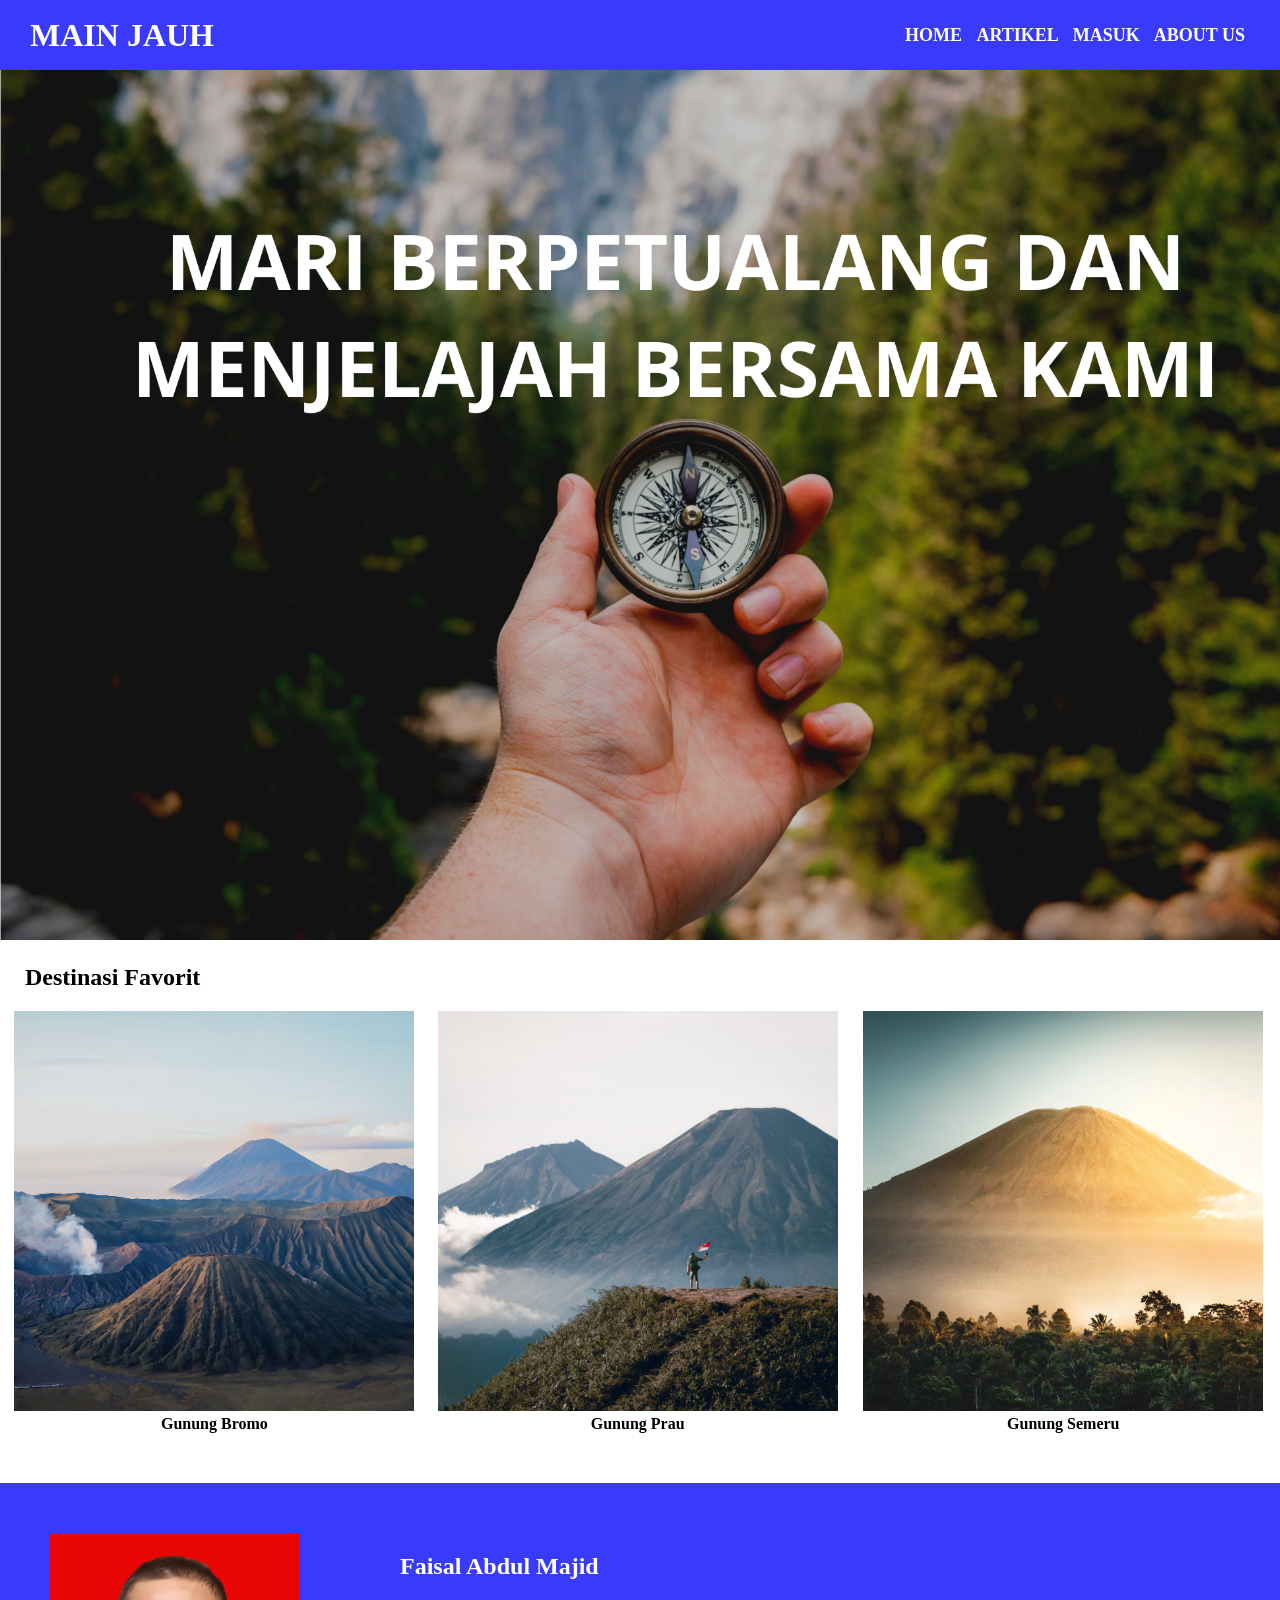
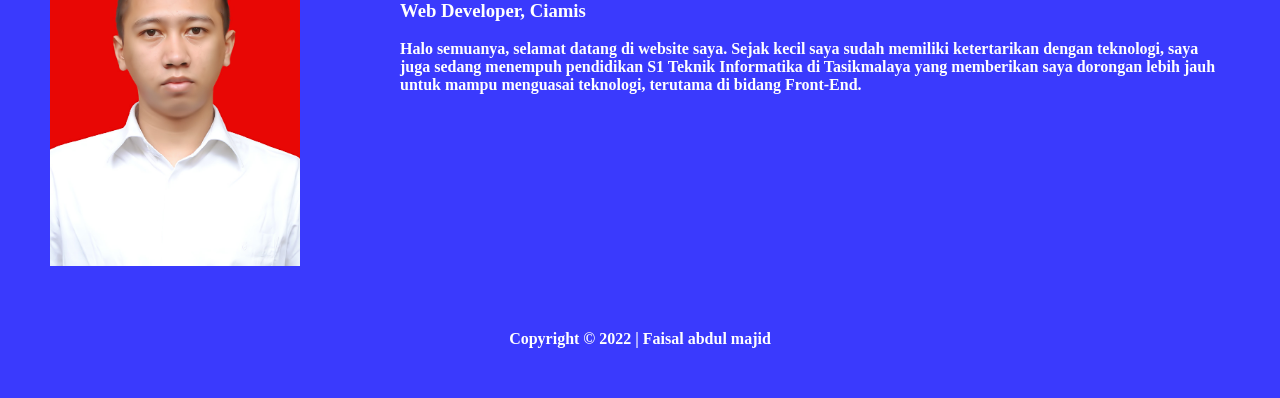
<file: web/mainjauh/index.html>
<!DOCTYPE html>
<html lang="en">
<head>
    <meta charset="UTF-8">
    <meta http-equiv="X-UA-Compatible" content="IE=edge">
    <meta name="viewport" content="width=device-width, initial-scale=1, maximum-scale=1, user-scalable=no">
    <title>Main Jauh</title>
    <link rel="stylesheet" href="assets/styles/style.css">
</head>
<body>
    <header>
        <div class="logo"><h1>MAIN JAUH</h1></div>
        <nav>
           <ul>
            <li><a href="coming soon.html">HOME </a></li>
            <li><a href="coming soon.html">ARTIKEL</a></li>
            <li><a href="coming soon.html">MASUK</a></li>
            <li><a href="coming soon.html"><span>ABOUT US</span></a></li>
           </ul>
        </nav>
    </header>

    <main>
        <div class="banner">
            <img src="assets/images/head2.png" alt="mainjauh" height="910px" weight="">
        </div>
    <div class="favorite">
        <h2>Destinasi Favorit</h2>
    </div>
        <article>
            <section>
                <img src="assets/images/Bromo2.png" alt="bromo" width="400px" height="400px">
                <strong>Gunung Bromo</strong>
            </section>
        <article>
            <section>
                <img src="assets/images/prau2.png" alt="prau" width="400px" height="400px">
                <strong>Gunung Prau</strong>
            </section>
        </article>
        <article>
            <section>
                <img src="assets/images/semeru2.png" alt="semeru" width="400px" height="400px">
                <strong>Gunung Semeru</strong>
            </section>
        </article>
    </main>

    <aside>
        <div class="profile">
            <img src="assets/images/profile.jpg" alt="profile" width="250px">
        </div>
        <div class="biodata">
            <h2>Faisal Abdul Majid</h2>
                <h3>Web Developer, Ciamis</h3>
                <p>Halo semuanya, selamat datang di website saya. Sejak kecil
                    saya sudah memiliki ketertarikan dengan teknologi, saya juga sedang menempuh
                    pendidikan S1 Teknik Informatika di Tasikmalaya yang memberikan saya dorongan lebih
                    jauh untuk mampu menguasai teknologi, terutama di bidang Front-End.
                </p>
            </div>
    </aside>

    <footer>
       <strong>Copyright &#169; 2022 | Faisal abdul majid</strong>
    </footer>
</body>
</html>
</file>
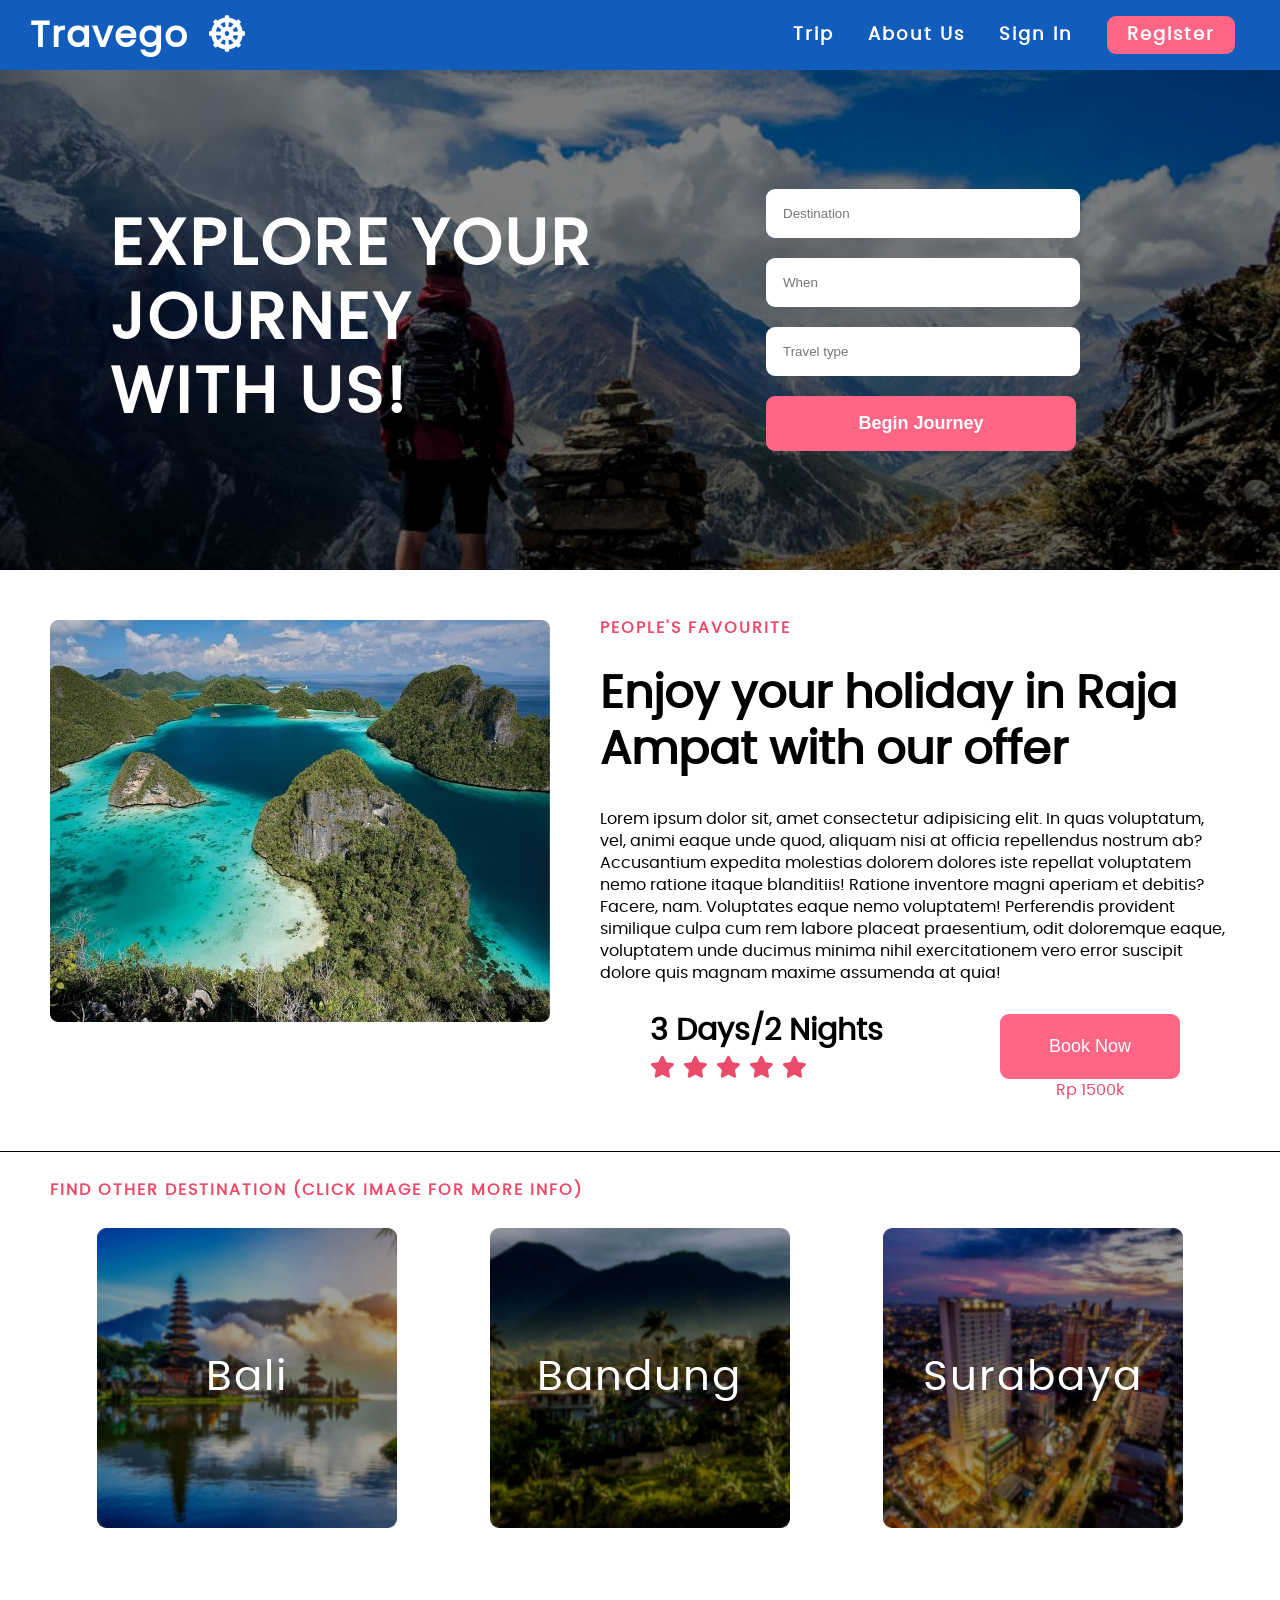
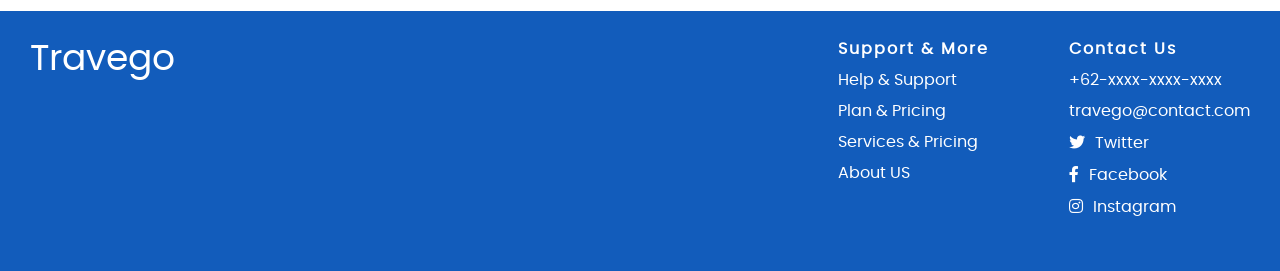
<file: web/travego/Index.html>
<!DOCTYPE html>
<html lang="en">
  <head>
    <meta charset="UTF-8" />
    <meta http-equiv="X-UA-Compatible" content="IE=edge" />
    <meta name="viewport" content="width=device-width, initial-scale=1.0" />
    <link rel="stylesheet" href="css/reset.css" />
    <link rel="stylesheet" href="css/stylesheet.css" />
    <link rel="stylesheet" href="css/responsive.css" />
    <link rel="stylesheet" href="icon/css/all.css" />
    <link rel="stylesheet" href="icon/css/all.min.css" />
    <link rel="stylesheet" href="icon/css/fontawesome.css" />
    <link rel="stylesheet" href="icon/css/fontawesome.min.css" />
    <title>Travego</title>
  </head>
  <body>
    <header>
      <div class="logo">
        <h1>Travego<i class="fas fa-dharmachakra"></i></h1>
      </div>
      <div class="nav">
        <a href="#navslide"><span class="fas fa-bars"></span></a>
        <ul>
          <li><a href="coming soon.html">Trip</a></li>
          <li><a href="coming soon.html">About Us</a></li>
          <li><a href="coming soon.html">Sign In</a></li>
          <li>
            <a href="coming soon.html"><span>Register</span></a>
          </li>
        </ul>
      </div>
    </header>

    <div id="navslide" class="navslide">
      <p>
        <a href="#"><i class="fas fa-times"></i></a>
      </p>
      <ul>
        <li><a href="coming soon.html">Trip</a></li>
        <li><a href="coming soon.html">About Us</a></li>
        <li><a href="coming soon.html">Sign In</a></li>
        <li>
          <a href="coming soon.html"><span>Register</span></a>
        </li>
      </ul>
    </div>

    <div class="top-wrapper">
      <div class="leftside">
        <h1>explore your journey with us!</h1>
      </div>
      <div class="rightside">
        <div class="form">
          <input type="text" placeholder="Destination" />
          <input type="text" placeholder="When" />
          <input type="text" placeholder="Travel type" />
          <button type="submit">Begin Journey</button>
        </div>
      </div>
      <!-- <span class="fas fa-plane"></span> -->
    </div>

    <main>
      <div class="banner">
        <img src="img/favorite-wrapper.jpg" alt="Raja Ampat" />
      </div>
      <div class="deskripsi">
        <h3>people's favourite</h3>
        <h1>Enjoy your holiday in Raja Ampat with our offer</h1>
        <p>
          Lorem ipsum dolor sit, amet consectetur adipisicing elit. In quas voluptatum, vel, animi eaque unde quod, aliquam nisi at officia repellendus nostrum ab? Accusantium expedita molestias dolorem dolores iste repellat voluptatem nemo
          ratione itaque blanditiis! Ratione inventore magni aperiam et debitis? Facere, nam. Voluptates eaque nemo voluptatem! Perferendis provident similique culpa cum rem labore placeat praesentium, odit doloremque eaque, voluptatem unde
          ducimus minima nihil exercitationem vero error suscipit dolore quis magnam maxime assumenda at quia!
        </p>

        <div class="offer">
          <div class="rate">
            <h1>
              3 Days/2 Nights
              <span class="fas fa-star"></span>
              <span class="fas fa-star"></span>
              <span class="fas fa-star"></span>
              <span class="fas fa-star"></span>
              <span class="fas fa-star"></span>
            </h1>
          </div>

          <div class="price">
            <button type="submit">Book Now</button>
            <p>Rp 1500k</p>
          </div>
        </div>
      </div>
    </main>

    <div class="destination-wrapper">
      <h3>find other destination (click image for more info)</h3>
      <div class="destination">
        <div class="thumb">
          <a href="#bali">
            <img src="img/other_destination_bali_blur.jpg" alt="Bali" />
            <img src="img/other_destination_bali.jpg" alt="" class="responsive" />
            <p>Bali</p>
          </a>

          <div class="overlay" id="bali">
            <div class="overlay-container">
              <img src="img/other_destination_bali.jpg" alt="Bali" />
              <div class="paragraph">
                <h1>Bali</h1>
                <p>
                  Lorem ipsum dolor sit amet, consectetur adipisicing elit. Amet necessitatibus, officia nostrum tempora similique quisquam, tempore voluptates accusamus maiores, ipsam ex unde saepe aperiam. Excepturi, repellat quod maxime
                  laborum enim ipsa explicabo reprehenderit, quis dicta, accusantium commodi ab incidunt minus.
                </p>
              </div>
              <a href="#"><i class="fas fa-times-circle"></i></a>
            </div>
          </div>
        </div>

        <div class="thumb">
          <a href="#bandung">
            <img src="img/other_destination_bandung_blur.jpg" alt="Bandung" />
            <img src="img/other_destination_bandung.jpg" alt="" class="responsive" />
            <p>Bandung</p>
          </a>

          <div class="overlay" id="bandung">
            <div class="overlay-container">
              <img src="img/other_destination_bandung.jpg" alt="Bandung" />
              <div class="paragraph">
                <h1>Bandung</h1>
                <p>
                  Lorem ipsum dolor sit amet, consectetur adipisicing elit. Amet necessitatibus, officia nostrum tempora similique quisquam, tempore voluptates accusamus maiores, ipsam ex unde saepe aperiam. Excepturi, repellat quod maxime
                  laborum enim ipsa explicabo reprehenderit, quis dicta, accusantium commodi ab incidunt minus.
                </p>
              </div>
              <a href="#"><i class="fas fa-times-circle"></i></a>
            </div>
          </div>
        </div>

        <div class="thumb">
          <a href="#surabaya">
            <img src="img/other_destination_surabaya_blur.jpg" alt="Surabaya" />
            <img src="img/other_destination_surabaya.jpg" alt="" class="responsive" />
            <p>Surabaya</p>
          </a>

          <div class="overlay" id="surabaya">
            <div class="overlay-container">
              <img src="img/other_destination_surabaya.jpg" alt="Surabaya" />
              <div class="paragraph">
                <h1>Surabaya</h1>
                <p>
                  Lorem ipsum dolor sit amet, consectetur adipisicing elit. Amet necessitatibus, officia nostrum tempora similique quisquam, tempore voluptates accusamus maiores, ipsam ex unde saepe aperiam. Excepturi, repellat quod maxime
                  laborum enim ipsa explicabo reprehenderit, quis dicta, accusantium commodi ab incidunt minus.
                </p>
              </div>
              <a href="#"><i class="fas fa-times-circle"></i></a>
            </div>
          </div>
        </div>
      </div>
    </div>

    <footer>
      <div class="container">
        <div class="footer-logo">Travego</div>
        <div class="footer-list">
          <ul id="more">
            <p>Support & More</p>
            <li><a href="#">Help & Support</a></li>
            <li><a href="#">Plan & Pricing</a></li>
            <li><a href="#">Services & Pricing</a></li>
            <li><a href="#">About US</a></li>
          </ul>
          <ul>
            <p>Contact Us</p>
            <li><a href="#">+62-xxxx-xxxx-xxxx</a></li>
            <li><a href="#">travego@contact.com</a></li>
            <li>
              <a href="#"><i class="fab fa-twitter"></i>Twitter</a>
            </li>
            <li>
              <a href="#"><i class="fab fa-facebook-f"></i>Facebook</a>
            </li>
            <li>
              <a href="#"><i class="fab fa-instagram"></i>Instagram</a>
            </li>
          </ul>
        </div>
      </div>
    </footer>
  </body>
</html>
</file>
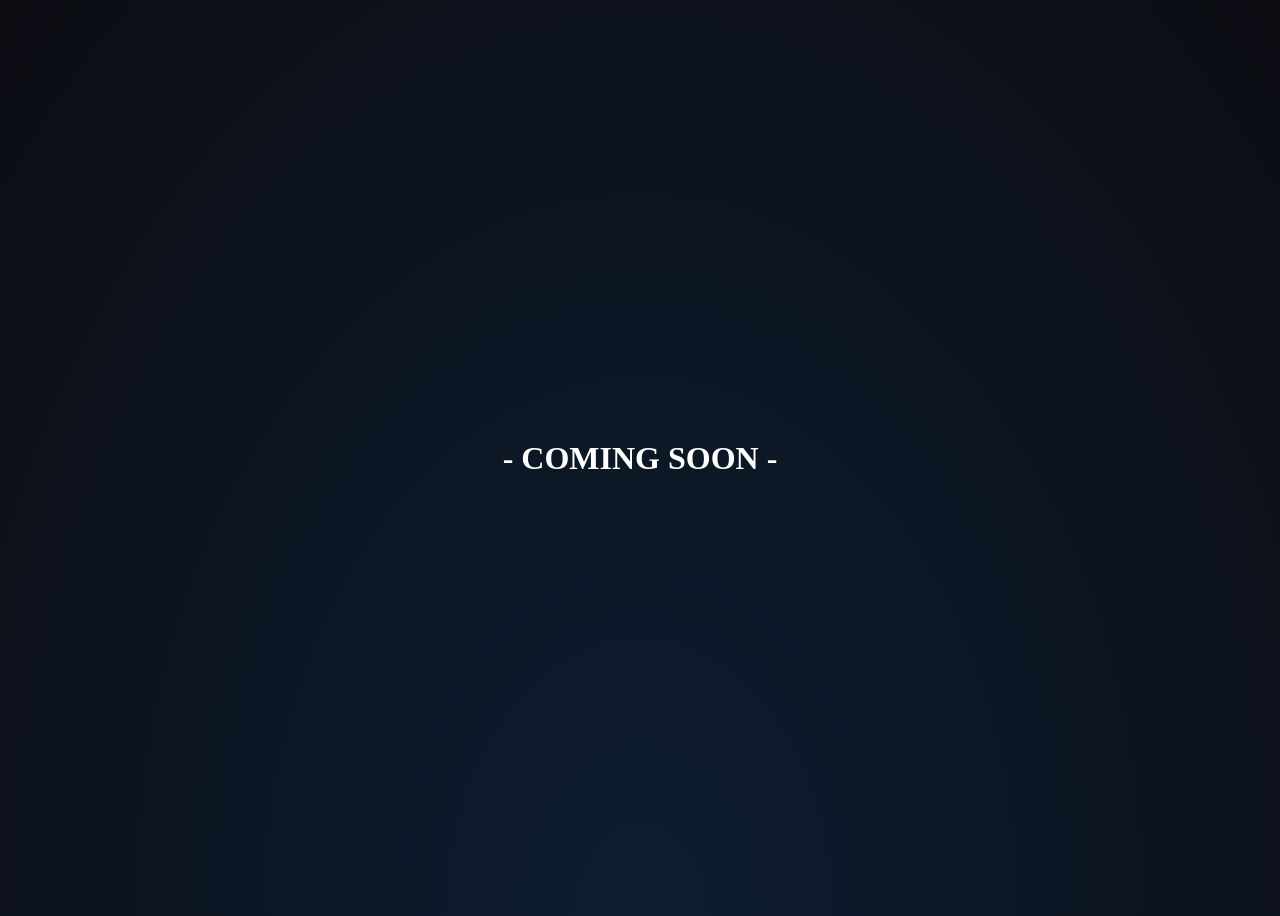
<file: web/mainjauh/coming soon.html>
<!DOCTYPE html>
<html lang="en">
  <head>
    <meta charset="UTF-8" />
    <meta name="viewport" content="width=device-width, initial-scale=1.0" />
    <title>Coming Soon</title>
    <link rel="stylesheet" href="assets/styles/comingsoon.css" />
  </head>
  <body>
    <div class="comingsoon">
      <h1><strong>- COMING SOON -</strong></h1>
    </div>
    <div class="stars">
      <div class="star"></div>
      <div class="star"></div>
      <div class="star"></div>
      <div class="star"></div>
      <div class="star"></div>
      <div class="star"></div>
      <div class="star"></div>
      <div class="star"></div>
      <div class="star"></div>
      <div class="star"></div>
      <div class="star"></div>
      <div class="star"></div>
      <div class="star"></div>
      <div class="star"></div>
      <div class="star"></div>
      <div class="star"></div>
      <div class="star"></div>
      <div class="star"></div>
      <div class="star"></div>
      <div class="star"></div>
      <div class="star"></div>
      <div class="star"></div>
      <div class="star"></div>
      <div class="star"></div>
      <div class="star"></div>
      <div class="star"></div>
      <div class="star"></div>
      <div class="star"></div>
      <div class="star"></div>
      <div class="star"></div>
      <div class="star"></div>
      <div class="star"></div>
      <div class="star"></div>
      <div class="star"></div>
      <div class="star"></div>
      <div class="star"></div>
      <div class="star"></div>
      <div class="star"></div>
      <div class="star"></div>
      <div class="star"></div>
      <div class="star"></div>
      <div class="star"></div>
      <div class="star"></div>
      <div class="star"></div>
      <div class="star"></div>
      <div class="star"></div>
      <div class="star"></div>
      <div class="star"></div>
      <div class="star"></div>
      <div class="star"></div>
    </div>
  </body>
</html>
</file>
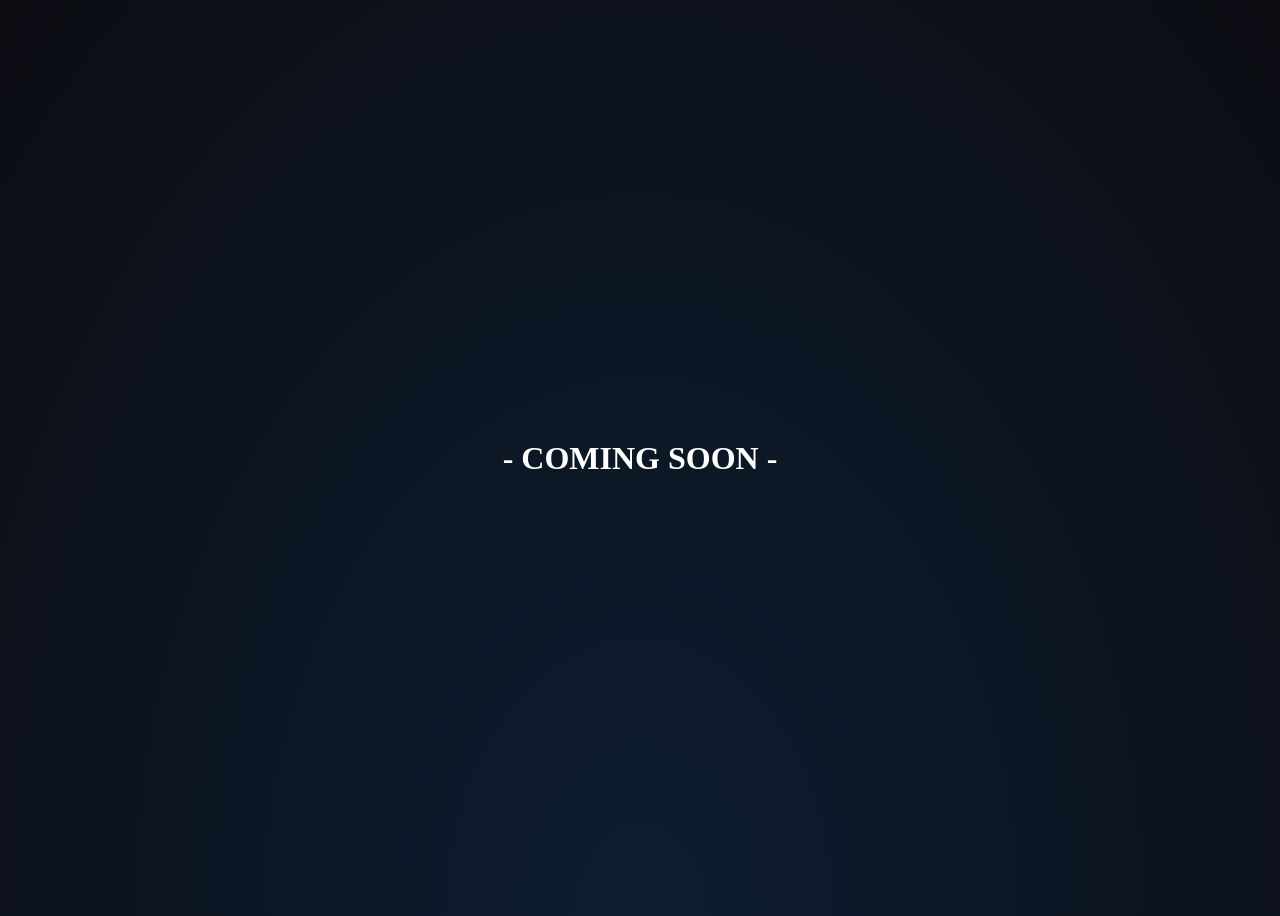
<file: web/travego/coming soon.html>
<!DOCTYPE html>
<html lang="en">
  <head>
    <meta charset="UTF-8" />
    <meta name="viewport" content="width=device-width, initial-scale=1.0" />
    <title>Coming Soon</title>
    <link rel="stylesheet" href="css/comingsoon.css" />
  </head>
  <body>
    <div class="comingsoon">
      <h1><strong>- COMING SOON -</strong></h1>
    </div>
    <div class="stars">
      <div class="star"></div>
      <div class="star"></div>
      <div class="star"></div>
      <div class="star"></div>
      <div class="star"></div>
      <div class="star"></div>
      <div class="star"></div>
      <div class="star"></div>
      <div class="star"></div>
      <div class="star"></div>
      <div class="star"></div>
      <div class="star"></div>
      <div class="star"></div>
      <div class="star"></div>
      <div class="star"></div>
      <div class="star"></div>
      <div class="star"></div>
      <div class="star"></div>
      <div class="star"></div>
      <div class="star"></div>
      <div class="star"></div>
      <div class="star"></div>
      <div class="star"></div>
      <div class="star"></div>
      <div class="star"></div>
      <div class="star"></div>
      <div class="star"></div>
      <div class="star"></div>
      <div class="star"></div>
      <div class="star"></div>
      <div class="star"></div>
      <div class="star"></div>
      <div class="star"></div>
      <div class="star"></div>
      <div class="star"></div>
      <div class="star"></div>
      <div class="star"></div>
      <div class="star"></div>
      <div class="star"></div>
      <div class="star"></div>
      <div class="star"></div>
      <div class="star"></div>
      <div class="star"></div>
      <div class="star"></div>
      <div class="star"></div>
      <div class="star"></div>
      <div class="star"></div>
      <div class="star"></div>
      <div class="star"></div>
      <div class="star"></div>
    </div>
  </body>
</html>
</file>
<file: web/mainjauh/assets/styles/style.css>
body{
    box-sizing: border-box;
    margin: 0%;
    padding: 0%;
    background-color: #3A3AFD;
}

header{
    box-sizing: border-box;
    width: 100%;
    height: 70px;
    padding: 20px 30px;
    display: flex;
    justify-content: space-between;
    align-items: center;
    background-color: #3A3AFD;
    position: fixed;
}

.logo {
color: white;
font-weight: bold;
}

nav {
    padding: 5px;
    font-weight: bold;
    word-spacing: 10px;
}

nav a{
    font-size: 18px;
    font-weight: 400px;
    color: white;
    text-decoration: none;
}

nav li{
    display: inline;
    list-style-type: none;
}

nav li span{
    word-spacing: 0px;
}

main{
    box-sizing: border-box;
    padding-top: 30px;
    justify-content: space-between;
    background-color: white;
}

article{
    display: flex;
    box-sizing: border-box;
    justify-content: space-between;
    text-align: center;
}

.favorite{
    padding-left: 25px;
}
section{
    padding-bottom: 50px;
}

aside{
    padding: 50px;
    display: flex;
    box-sizing: border-box;
    justify-content: space-between;
}

.biodata{
    color: white;
    padding-left: 100px;
    font-weight: bold;
}

footer{
    background-color: #3A3AFD;
    text-align:center;
    color: white;
    padding-top: 10px;
    padding-bottom: 50px;
    font-weight: bold;
}
</file>
<file: web/travego/css/stylesheet.css>
@font-face {
    font-family: 'poppinsregular';
    src: url('../font/poppins-regular-webfont.woff2') format('woff2'),
        url('../font/poppins-regular-webfont.woff') format('woff');
    font-weight: normal;
    font-style: normal;
}

body {
    font-family: 'poppinsregular';
    box-sizing: border-box;
}

header {
    position: fixed;
    z-index: 9999;
    top: 0;
    box-sizing: border-box;
    width: 100%;
    height: 70px;
    background-color: #125CBB;
    padding: 20px 30px;
    display: flex;
    justify-content: space-between;
    align-items: center;
}

.logo {
    font-weight: bold;
    color: #fff;
    font-size: 36px;
    letter-spacing: 2px;
}

.logo i {
    margin-left: 20px;
    animation: spin 2s infinite forwards;
}

/*  */
.nav a .fas {
    display: none;
}

.navslide {
    display: none;
}

/*  */

.nav li {
    display: inline;
    margin: 0 15px;
    font-weight: bold;
}

.nav li a {
    text-decoration: none;
    color: #fff;
    font-size: 18px;
    letter-spacing: 2px;
}

.nav li span {
    background-color: #ff6584;
    padding: 10px 20px;
    border-radius: 9px;
    font-weight: bold;
}

.nav li span:hover {
    background-color: #EA4B6B;
    text-decoration: none;
}

.top-wrapper {
    margin-top: 70px;
    box-sizing: border-box;
    background-image: url(../img/bg_top-wrapper.jpg);
    background-size: cover;
    height: 500px;
    padding: 30px;
    display: flex;
    justify-content: space-between;
    align-items: center;
}

.leftside {
    width: 40%;
    color: #fff;
    font-weight: bold;
    text-transform: uppercase;
    letter-spacing: 3px;
    font-size: 64px;
    line-height: 74px;
    text-align: left;
    margin-left: 80px;
}

.rightside input {
    padding: 15px;
    width: 280px;
    outline: none;
    display: block;
    margin: 0 170px 20px 0;
    border: 2px solid #fff;
    border-radius: 9px;
}

.rightside button {
    color: #fff;
    font-size: 18px;
    font-weight: bold;
    border: 2px solid #ff6584;
    border-radius: 9px;
    background-color: #ff6584;
    padding: 15px;
    width: 310px;
    cursor: pointer;
}

.rightside button:hover {
    border: 2px solid #EA4B6B;
    background-color: #EA4B6B;
}

main {
    box-sizing: border-box;
    padding: 50px;
    display: flex;
    justify-content: space-between;
}

.deskripsi {
    margin-left: 50px;
    display: flex;
    flex-direction: column;
    gap: 30px;
}

.deskripsi h3 {
    text-transform: uppercase;
    letter-spacing: 2px;
    font-weight: bold;
    color: #EA4B6B;
}

.deskripsi h1 {
    font-weight: bold;
    font-size: 46px;
    line-height: 56px;
}

.deskripsi p {
    font-size: 16px;
    line-height: 22px;
}

.offer {
    display: flex;
    justify-content: space-around;
    /* border: 1px solid black; */
}

.rate {
    /* border: 1px solid black; */
    width: 250px;
}

.rate h1 {
    font-size: 30px;
    line-height: 35px;
}

.rate span {
    color: #EA4B6B;
    font-size: 22px;
}

.price button {
    padding: 20px;
    width: 180px;
    background-color: #ff6584;
    border: 2px solid #ff6584;
    border-radius: 9px;
    color: #fff;
    cursor: pointer;
    font-size: 18px;
}

.price button:hover {
    background-color: #EA4B6B;
    border: 2px solid #EA4B6B;
}

.price p {
    color: #EA4B6B;
    text-align: center;
}

.destination-wrapper {
    padding: 30px 50px 80px;
    position: relative;
    border-top: 1px solid #000;
}

.destination-wrapper h3 {
    text-transform: uppercase;
    letter-spacing: 2px;
    font-weight: bold;
    color: #EA4B6B;
}

.destination {
    margin-top: 30px;
    display: flex;
    justify-content: space-around;
}

.thumb img {
    /* border: 1px solid black; */
    width: 300px;
    height: 300px;
    border-radius: 9px;
}

.thumb .responsive {
    display: none;
}

.thumb p {
    width: 300px;
    height: 300px;
    text-align: center;
    line-height: 300px;
    color: #fff;
    font-size: 42px;
    letter-spacing: 2px;
    position: absolute;
    top: 75px;
}

.overlay {
    position: fixed;
    top: 0;
    left: 0;
    right: 0;
    bottom: 0;
    z-index: -9999;
    opacity: 0;
    background-color: rgba(0, 0, 0, .7);
    transition: .3s;
}

.overlay:target {
    opacity: 1;
    z-index: 9999;
}

.overlay a {
    color: #000;
    font-size: 32px;
    position: absolute;
    top: -15px;
    right: -15px;
    text-shadow: 0 0 10px #fff;
}

.overlay-container {
    width: 1000px;
    height: 450px;
    background-color: #fff;
    margin: 100px auto 0;
    padding: 50px;
    box-sizing: border-box;
    display: flex;
    flex-wrap: wrap;
    justify-content: space-around;
    position: relative;
    border-radius: 20px;
    box-shadow: 0 0 10px #000;
}

.overlay:target .overlay-container {
    animation: slide 1s forwards;
}

.paragraph {
    display: flex;
    flex-direction: column;
    gap: 30px;
}

.paragraph h1 {
    font-size: 32px;
}

.paragraph p {
    color: #000;
    line-height: normal;
    font-size: 16px;
    position: static;
    text-align: left;
}

footer {
    background-color: #125CBB;
    height: 260px;
    color: #fff;
    box-sizing: border-box;
    padding: 30px;
}

.footer-logo {
    float: left;
    font-size: 36px;
}

.footer-list {
    float: right;
}

.footer-list #more {
    margin-right: 80px;
}

.footer-list ul {
    list-style: none;
    float: left;
}

.footer-list ul li,
.footer-list ul p {
    margin-bottom: 15px;
}

.footer-list ul p {
    font-weight: bold;
    letter-spacing: 2px;
}

.footer-list li a {
    text-decoration: none;
    color: #fff;
}

.footer-list li i {
    margin-right: 10px;
}

/* animasi */
@keyframes slide {
    0% {
        margin-top: 0;
        opacity: 0;
    }

    100% {
        margin-top: 100;
        opacity: 1;
    }
}

@keyframes spin {
    0% {
        transform: rotate(0);
    }

    100% {
        transform: rotate(360deg);
    }
}
</file>
<file: web/travego/css/responsive.css>
@media (max-width: 480px) {
    header {
        width: 100%;
    }

    .nav a .fas {
        display: block;
        color: #fff;
        font-size: 22px;
    }

    .nav a {
        text-decoration: none;
    }

    .navslide {
        box-sizing: border-box;
        padding: 30px;
        width: 100%;
        height: 250px;
        display: block;
        position: fixed;
        background-color: #125CBB;
        top: -480px;
        transition: .5s;
        z-index: 9999;
    }

    .navslide:target {
        top: 0;
    }

    .navslide a {
        color: #fff;
        text-decoration: none;
    }

    .navslide p {
        font-size: 28px;
    }

    .navslide ul {
        margin-top: 20px;
    }

    .navslide li {
        margin-bottom: 13px;
        font-weight: bold;
        letter-spacing: 2px;
    }

    .navslide li a {
        font-size: 18px;
    }

    .navslide li span {
        background-color: #ff6584;
        padding: 5px 10px;
        border-radius: 5px;
    }

    .navslide li span:hover {
        background-color: #EA4B6B;
    }

    .nav li {
        display: none;
    }

    .top-wrapper {
        padding: 10px;
        height: 700px;
        display: flex;
        flex-wrap: wrap;
    }

    .leftside {
        width: 100%;
        margin: auto;
        font-size: 48px;
        text-align: center;
    }

    .rightside {
        width: 100%;
        margin: auto;
        padding: 0;
    }

    .rightside input,
    .rightside button {
        width: 80%;
    }

    main {
        display: flex;
        flex-wrap: wrap;
        justify-content: center;
        align-items: center;
    }

    .banner img {
        width: 380px;
        height: 300px;
        margin-bottom: 20px;
    }

    .deskripsi {
        width: 100%;
        margin: auto;
        display: flex;
        flex-direction: column;
        gap: 15px;
    }

    .deskripsi h1 {
        font-size: 28px;
        line-height: 34px;
    }

    .deskripsi p {
        text-align: center;
    }

    .offer {
        margin-top: 15px;
    }

    .rate h1 {
        font-size: 22px;
    }

    .price button {
        padding: 10px;
    }

    .price p {
        text-align: center;
        font-weight: bold;
    }

    .destination {
        display: flex;
        flex-wrap: wrap;
        gap: 20px;
    }

    .destination-wrapper h3 {
        line-height: 22px;
    }

    .thumb img {
        display: none;
    }

    .thumb .responsive {
        display: block;
        width: 300px;
        height: 300px;
        border-radius: 9px;
    }

    .thumb p {
        display: none;
    }

    .overlay-container {
        width: 80%;
        height: 700px;
        margin: 100px 20px 0 20px;
        box-sizing: border-box;
    }

    .overlay-container img,
    .overlay-container p {
        display: block;
        overflow: scroll;
    }

    .paragraph h1 {
        margin-top: 20px;
    }

    footer {
        height: 480px
    }

    .footer-logo {
        margin-bottom: 20px;
    }
}

@media (max-width:320px) {
    .logo h1 {
        font-size: 28px;
    }

    .top-wrapper {
        padding: 10px;
        height: 600px;
        display: flex;
        flex-wrap: wrap;
    }

    .leftside {
        width: 100%;
        margin: auto;
        font-size: 32px;
        line-height: 42px;
        text-align: center;
    }

    .rightside {
        width: 100%;
        margin: auto;
        padding: 0 0 50px 0;
    }

    .rightside input,
    .rightside button {
        width: 80%;
    }

    main {
        display: flex;
        flex-wrap: wrap;
        justify-content: center;
        align-items: center;
    }

    .banner img {
        width: 280px;
        height: 200px;
    }

    .deskripsi {
        width: 100%;
        margin: auto;
        display: flex;
        flex-direction: column;
        gap: 15px;
    }

    .deskripsi h1 {
        font-size: 22px;
        line-height: 26px;
    }

    .deskripsi p {
        text-align: center;
    }

    .offer {
        width: 230px;
        /* border: 1px solid black; */
        display: flex;
        flex-direction: column;
        justify-content: center;
        align-items: center;
        gap: 20px;
    }

    .rate {
        width: 160px;
        text-align: center;
    }

    .rate h1 {
        font-size: 18px;
    }

    .price button {
        padding: 7px;
        width: 160px;
    }

    .price p {
        font-size: 16px;
    }

    /* .rate,
    .price {
        border: 1px solid black;
    } */

    .thumb .responsive {
        width: 200px;
        height: 200px;
        border-radius: 9px;
    }

    .overlay-container {
        width: 90%;
        height: 600px;
        margin-top: 50px;
        padding: 20px;
        display: flex;
        flex-wrap: wrap;
        justify-content: center;
        gap: 10px;
    }

    .overlay-container img {
        width: 180px;
        height: 180px;
    }

    .paragraph h1,
    .paragraph p {
        padding: 0 20px;
        text-align: center;
    }

    .paragraph h1 {
        font-size: 18px;
    }

    .paragraph p {
        font-size: 14px;
    }

    footer {
        height: 430px;
        padding: 25px;
    }

    .footer-list li {
        font-size: 14px;
    }
}

@media (max-width:768px) {
    header {
        width: 768px;
    }

    .logo {
        font-size: 28px;
    }

    .nav li {
        margin: 0 8px;
    }

    .nav li a {
        font-size: 16px;
    }

    .top-wrapper {
        display: flex;
        justify-content: space-between;
        align-items: center;
        gap: 50px;
    }

    .leftside {
        font-size: 48px;
    }

    .rightside input {
        width: 230px;
    }

    .rightside button {
        width: 265px;
    }

    main {
        padding: 50px;
        display: flex;
        justify-content: center;
        align-items: center;
        flex-wrap: wrap;
    }

    .deskripsi {
        margin-top: 40px;
    }

    .destination {
        margin-top: 30px;
        display: flex;
        flex-wrap: wrap;
        justify-content: space-around;
    }

    .thumb img,
    .thumb p {
        display: none;
    }

    .thumb .responsive {
        display: block;
        width: 250px;
        height: 250px;
        margin-bottom: 30px;
    }

    .overlay-container {
        width: 80%;
        height: 450px;
        margin: 100px 50px;
    }

    .overlay-container img,
    .overlay-container .paragraph p {
        display: block;
    }

    .overlay-container img {
        width: 200px;
        height: 200px;
    }

    footer {
        height: 280px;
    }
}

@media (max-width: 1024px) {
    .top-wrapper {
        display: flex;
        justify-content: space-between;
        align-items: center;
    }

    .leftside {
        font-size: 52px;
    }

    .deskripsi {
        margin-left: 20px;
    }

    .deskripsi h1 {
        font-size: 38px;
        line-height: 46px;
    }

    .rate h1 {
        font-size: 26px;
        width: 230px;
    }

    .price button {
        width: 150px;
        padding: 10px;
    }

    .thumb img,
    .thumb p {
        width: 250px;
        height: 250px;
    }

    .thumb p {
        font-size: 36px;
        top: 60px;
    }

    .overlay-container {
        width: 800px;
    }

    .paragraph p {
        color: #000;
        line-height: normal;
        font-size: 16px;
        position: static;
        text-align: left;
    }

    footer {
        height: 260px;
    }
}
</file>
<file: web/mainjauh/assets/styles/comingsoon.css>
body {
  display: flex;
  justify-content: center;
  align-items: center;
  min-height: 100vh;
  background: radial-gradient(ellipse at bottom, #0d1d31 0%, #0c0d13 100%);
  overflow: hidden;
  color: rgb(255, 255, 255);
}

.stars {
  position: fixed;
  top: 0;
  left: 0;
  width: 100%;
  height: 120%;
  transform: rotate(-45deg);
}

.star {
  --star-color: var(--primary-color);
  --star-tail-length: 6em;
  --star-tail-height: 2px;
  --star-width: calc(var(--star-tail-length) / 6);
  --fall-duration: 9s;
  --tail-fade-duration: var(--fall-duration);
  position: absolute;
  top: var(--top-offset);
  left: 0;
  width: var(--star-tail-length);
  height: var(--star-tail-height);
  color: var(--star-color);
  background: linear-gradient(45deg, currentColor, transparent);
  border-radius: 50%;
  filter: drop-shadow(0 0 6px currentColor);
  transform: translate3d(104em, 0, 0);
  animation: fall var(--fall-duration) var(--fall-delay) linear infinite, tail-fade var(--tail-fade-duration) var(--fall-delay) ease-out infinite;
}
@media screen and (max-width: 750px) {
  .star {
    animation: fall var(--fall-duration) var(--fall-delay) linear infinite;
  }
}
.star:nth-child(1) {
  --star-tail-length: 5.3em;
  --top-offset: 16.76vh;
  --fall-duration: 9.207s;
  --fall-delay: 0.938s;
}
.star:nth-child(2) {
  --star-tail-length: 5.5em;
  --top-offset: 69.76vh;
  --fall-duration: 6.526s;
  --fall-delay: 5.864s;
}
.star:nth-child(3) {
  --star-tail-length: 6.73em;
  --top-offset: 40.11vh;
  --fall-duration: 11.87s;
  --fall-delay: 3.431s;
}
.star:nth-child(4) {
  --star-tail-length: 6.71em;
  --top-offset: 91.65vh;
  --fall-duration: 11.927s;
  --fall-delay: 8.237s;
}
.star:nth-child(5) {
  --star-tail-length: 5.11em;
  --top-offset: 76.34vh;
  --fall-duration: 7.419s;
  --fall-delay: 4.746s;
}
.star:nth-child(6) {
  --star-tail-length: 5.71em;
  --top-offset: 93.09vh;
  --fall-duration: 10.695s;
  --fall-delay: 9.372s;
}
.star:nth-child(7) {
  --star-tail-length: 5.94em;
  --top-offset: 11.81vh;
  --fall-duration: 10.319s;
  --fall-delay: 7.356s;
}
.star:nth-child(8) {
  --star-tail-length: 6.67em;
  --top-offset: 72.13vh;
  --fall-duration: 8.9s;
  --fall-delay: 2.796s;
}
.star:nth-child(9) {
  --star-tail-length: 6.53em;
  --top-offset: 52.42vh;
  --fall-duration: 10.77s;
  --fall-delay: 5.669s;
}
.star:nth-child(10) {
  --star-tail-length: 6.85em;
  --top-offset: 64.85vh;
  --fall-duration: 9.694s;
  --fall-delay: 0.976s;
}
.star:nth-child(11) {
  --star-tail-length: 6.59em;
  --top-offset: 90.26vh;
  --fall-duration: 6.475s;
  --fall-delay: 8.671s;
}
.star:nth-child(12) {
  --star-tail-length: 5.13em;
  --top-offset: 79.12vh;
  --fall-duration: 6.646s;
  --fall-delay: 6.396s;
}
.star:nth-child(13) {
  --star-tail-length: 7.49em;
  --top-offset: 94.76vh;
  --fall-duration: 9.037s;
  --fall-delay: 9.518s;
}
.star:nth-child(14) {
  --star-tail-length: 5.26em;
  --top-offset: 85.31vh;
  --fall-duration: 9.592s;
  --fall-delay: 1.166s;
}
.star:nth-child(15) {
  --star-tail-length: 6.08em;
  --top-offset: 54.41vh;
  --fall-duration: 8.076s;
  --fall-delay: 7.381s;
}
.star:nth-child(16) {
  --star-tail-length: 6.56em;
  --top-offset: 6.01vh;
  --fall-duration: 10.288s;
  --fall-delay: 1.98s;
}
.star:nth-child(17) {
  --star-tail-length: 5.48em;
  --top-offset: 43.96vh;
  --fall-duration: 6.311s;
  --fall-delay: 5.433s;
}
.star:nth-child(18) {
  --star-tail-length: 5.82em;
  --top-offset: 98.19vh;
  --fall-duration: 9.875s;
  --fall-delay: 6.913s;
}
.star:nth-child(19) {
  --star-tail-length: 5.82em;
  --top-offset: 95.05vh;
  --fall-duration: 9.595s;
  --fall-delay: 6.155s;
}
.star:nth-child(20) {
  --star-tail-length: 5.36em;
  --top-offset: 82.48vh;
  --fall-duration: 9.17s;
  --fall-delay: 6.062s;
}
.star:nth-child(21) {
  --star-tail-length: 6.65em;
  --top-offset: 72.67vh;
  --fall-duration: 7.381s;
  --fall-delay: 0.28s;
}
.star:nth-child(22) {
  --star-tail-length: 5.97em;
  --top-offset: 17.29vh;
  --fall-duration: 9.3s;
  --fall-delay: 0.561s;
}
.star:nth-child(23) {
  --star-tail-length: 7.25em;
  --top-offset: 6.12vh;
  --fall-duration: 6.466s;
  --fall-delay: 6.104s;
}
.star:nth-child(24) {
  --star-tail-length: 6.54em;
  --top-offset: 47.23vh;
  --fall-duration: 7.347s;
  --fall-delay: 1.136s;
}
.star:nth-child(25) {
  --star-tail-length: 6.7em;
  --top-offset: 56.66vh;
  --fall-duration: 6.111s;
  --fall-delay: 9.632s;
}
.star:nth-child(26) {
  --star-tail-length: 5.6em;
  --top-offset: 82.44vh;
  --fall-duration: 9.479s;
  --fall-delay: 5.878s;
}
.star:nth-child(27) {
  --star-tail-length: 7.4em;
  --top-offset: 46.23vh;
  --fall-duration: 11.355s;
  --fall-delay: 9.214s;
}
.star:nth-child(28) {
  --star-tail-length: 7.45em;
  --top-offset: 70.38vh;
  --fall-duration: 7.496s;
  --fall-delay: 5.385s;
}
.star:nth-child(29) {
  --star-tail-length: 5.64em;
  --top-offset: 78.74vh;
  --fall-duration: 10.974s;
  --fall-delay: 0.617s;
}
.star:nth-child(30) {
  --star-tail-length: 5.35em;
  --top-offset: 14.72vh;
  --fall-duration: 10.271s;
  --fall-delay: 1.287s;
}
.star:nth-child(31) {
  --star-tail-length: 6.33em;
  --top-offset: 86.12vh;
  --fall-duration: 9.54s;
  --fall-delay: 9.276s;
}
.star:nth-child(32) {
  --star-tail-length: 7.27em;
  --top-offset: 95.06vh;
  --fall-duration: 8.549s;
  --fall-delay: 4.26s;
}
.star:nth-child(33) {
  --star-tail-length: 6.81em;
  --top-offset: 40.05vh;
  --fall-duration: 10.147s;
  --fall-delay: 4.214s;
}
.star:nth-child(34) {
  --star-tail-length: 6.11em;
  --top-offset: 16.5vh;
  --fall-duration: 11.072s;
  --fall-delay: 6.618s;
}
.star:nth-child(35) {
  --star-tail-length: 6.37em;
  --top-offset: 22.33vh;
  --fall-duration: 10.351s;
  --fall-delay: 3.425s;
}
.star:nth-child(36) {
  --star-tail-length: 7.22em;
  --top-offset: 98.77vh;
  --fall-duration: 10.755s;
  --fall-delay: 6.907s;
}
.star:nth-child(37) {
  --star-tail-length: 6.92em;
  --top-offset: 58.01vh;
  --fall-duration: 6.728s;
  --fall-delay: 5.877s;
}
.star:nth-child(38) {
  --star-tail-length: 5.7em;
  --top-offset: 54.54vh;
  --fall-duration: 10.929s;
  --fall-delay: 1.306s;
}
.star:nth-child(39) {
  --star-tail-length: 5.49em;
  --top-offset: 8.41vh;
  --fall-duration: 11.211s;
  --fall-delay: 2.801s;
}
.star:nth-child(40) {
  --star-tail-length: 5.79em;
  --top-offset: 4.07vh;
  --fall-duration: 11.794s;
  --fall-delay: 3.841s;
}
.star:nth-child(41) {
  --star-tail-length: 6.01em;
  --top-offset: 24.99vh;
  --fall-duration: 9.349s;
  --fall-delay: 2.882s;
}
.star:nth-child(42) {
  --star-tail-length: 6.09em;
  --top-offset: 27.36vh;
  --fall-duration: 6.856s;
  --fall-delay: 3.683s;
}
.star:nth-child(43) {
  --star-tail-length: 7.34em;
  --top-offset: 67.17vh;
  --fall-duration: 11.759s;
  --fall-delay: 7.209s;
}
.star:nth-child(44) {
  --star-tail-length: 6.78em;
  --top-offset: 99.34vh;
  --fall-duration: 9.619s;
  --fall-delay: 9.269s;
}
.star:nth-child(45) {
  --star-tail-length: 5.36em;
  --top-offset: 42.84vh;
  --fall-duration: 11.725s;
  --fall-delay: 7.479s;
}
.star:nth-child(46) {
  --star-tail-length: 7.33em;
  --top-offset: 61.78vh;
  --fall-duration: 11.736s;
  --fall-delay: 6.556s;
}
.star:nth-child(47) {
  --star-tail-length: 6.67em;
  --top-offset: 47.14vh;
  --fall-duration: 9.458s;
  --fall-delay: 1.533s;
}
.star:nth-child(48) {
  --star-tail-length: 5.86em;
  --top-offset: 81.32vh;
  --fall-duration: 9.796s;
  --fall-delay: 0.237s;
}
.star:nth-child(49) {
  --star-tail-length: 6.12em;
  --top-offset: 13.17vh;
  --fall-duration: 8.189s;
  --fall-delay: 6.885s;
}
.star:nth-child(50) {
  --star-tail-length: 5.39em;
  --top-offset: 12.58vh;
  --fall-duration: 10.409s;
  --fall-delay: 8.853s;
}
.star::before,
.star::after {
  position: absolute;
  content: '';
  top: 0;
  left: calc(var(--star-width) / -2);
  width: var(--star-width);
  height: 100%;
  background: linear-gradient(45deg, transparent, currentColor, transparent);
  border-radius: inherit;
  animation: blink 2s linear infinite;
}
.star::before {
  transform: rotate(45deg);
}
.star::after {
  transform: rotate(-45deg);
}

@keyframes fall {
  to {
    transform: translate3d(-30em, 0, 0);
  }
}
@keyframes tail-fade {
  0%,
  50% {
    width: var(--star-tail-length);
    opacity: 1;
  }
  70%,
  80% {
    width: 0;
    opacity: 0.4;
  }
  100% {
    width: 0;
    opacity: 0;
  }
}
@keyframes blink {
  50% {
    opacity: 0.6;
  }
}
</file>
<file: web/travego/css/comingsoon.css>
body {
  display: flex;
  justify-content: center;
  align-items: center;
  min-height: 100vh;
  background: radial-gradient(ellipse at bottom, #0d1d31 0%, #0c0d13 100%);
  overflow: hidden;
  color: rgb(255, 255, 255);
}

.stars {
  position: fixed;
  top: 0;
  left: 0;
  width: 100%;
  height: 120%;
  transform: rotate(-45deg);
}

.star {
  --star-color: var(--primary-color);
  --star-tail-length: 6em;
  --star-tail-height: 2px;
  --star-width: calc(var(--star-tail-length) / 6);
  --fall-duration: 9s;
  --tail-fade-duration: var(--fall-duration);
  position: absolute;
  top: var(--top-offset);
  left: 0;
  width: var(--star-tail-length);
  height: var(--star-tail-height);
  color: var(--star-color);
  background: linear-gradient(45deg, currentColor, transparent);
  border-radius: 50%;
  filter: drop-shadow(0 0 6px currentColor);
  transform: translate3d(104em, 0, 0);
  animation: fall var(--fall-duration) var(--fall-delay) linear infinite, tail-fade var(--tail-fade-duration) var(--fall-delay) ease-out infinite;
}
@media screen and (max-width: 750px) {
  .star {
    animation: fall var(--fall-duration) var(--fall-delay) linear infinite;
  }
}
.star:nth-child(1) {
  --star-tail-length: 5.3em;
  --top-offset: 16.76vh;
  --fall-duration: 9.207s;
  --fall-delay: 0.938s;
}
.star:nth-child(2) {
  --star-tail-length: 5.5em;
  --top-offset: 69.76vh;
  --fall-duration: 6.526s;
  --fall-delay: 5.864s;
}
.star:nth-child(3) {
  --star-tail-length: 6.73em;
  --top-offset: 40.11vh;
  --fall-duration: 11.87s;
  --fall-delay: 3.431s;
}
.star:nth-child(4) {
  --star-tail-length: 6.71em;
  --top-offset: 91.65vh;
  --fall-duration: 11.927s;
  --fall-delay: 8.237s;
}
.star:nth-child(5) {
  --star-tail-length: 5.11em;
  --top-offset: 76.34vh;
  --fall-duration: 7.419s;
  --fall-delay: 4.746s;
}
.star:nth-child(6) {
  --star-tail-length: 5.71em;
  --top-offset: 93.09vh;
  --fall-duration: 10.695s;
  --fall-delay: 9.372s;
}
.star:nth-child(7) {
  --star-tail-length: 5.94em;
  --top-offset: 11.81vh;
  --fall-duration: 10.319s;
  --fall-delay: 7.356s;
}
.star:nth-child(8) {
  --star-tail-length: 6.67em;
  --top-offset: 72.13vh;
  --fall-duration: 8.9s;
  --fall-delay: 2.796s;
}
.star:nth-child(9) {
  --star-tail-length: 6.53em;
  --top-offset: 52.42vh;
  --fall-duration: 10.77s;
  --fall-delay: 5.669s;
}
.star:nth-child(10) {
  --star-tail-length: 6.85em;
  --top-offset: 64.85vh;
  --fall-duration: 9.694s;
  --fall-delay: 0.976s;
}
.star:nth-child(11) {
  --star-tail-length: 6.59em;
  --top-offset: 90.26vh;
  --fall-duration: 6.475s;
  --fall-delay: 8.671s;
}
.star:nth-child(12) {
  --star-tail-length: 5.13em;
  --top-offset: 79.12vh;
  --fall-duration: 6.646s;
  --fall-delay: 6.396s;
}
.star:nth-child(13) {
  --star-tail-length: 7.49em;
  --top-offset: 94.76vh;
  --fall-duration: 9.037s;
  --fall-delay: 9.518s;
}
.star:nth-child(14) {
  --star-tail-length: 5.26em;
  --top-offset: 85.31vh;
  --fall-duration: 9.592s;
  --fall-delay: 1.166s;
}
.star:nth-child(15) {
  --star-tail-length: 6.08em;
  --top-offset: 54.41vh;
  --fall-duration: 8.076s;
  --fall-delay: 7.381s;
}
.star:nth-child(16) {
  --star-tail-length: 6.56em;
  --top-offset: 6.01vh;
  --fall-duration: 10.288s;
  --fall-delay: 1.98s;
}
.star:nth-child(17) {
  --star-tail-length: 5.48em;
  --top-offset: 43.96vh;
  --fall-duration: 6.311s;
  --fall-delay: 5.433s;
}
.star:nth-child(18) {
  --star-tail-length: 5.82em;
  --top-offset: 98.19vh;
  --fall-duration: 9.875s;
  --fall-delay: 6.913s;
}
.star:nth-child(19) {
  --star-tail-length: 5.82em;
  --top-offset: 95.05vh;
  --fall-duration: 9.595s;
  --fall-delay: 6.155s;
}
.star:nth-child(20) {
  --star-tail-length: 5.36em;
  --top-offset: 82.48vh;
  --fall-duration: 9.17s;
  --fall-delay: 6.062s;
}
.star:nth-child(21) {
  --star-tail-length: 6.65em;
  --top-offset: 72.67vh;
  --fall-duration: 7.381s;
  --fall-delay: 0.28s;
}
.star:nth-child(22) {
  --star-tail-length: 5.97em;
  --top-offset: 17.29vh;
  --fall-duration: 9.3s;
  --fall-delay: 0.561s;
}
.star:nth-child(23) {
  --star-tail-length: 7.25em;
  --top-offset: 6.12vh;
  --fall-duration: 6.466s;
  --fall-delay: 6.104s;
}
.star:nth-child(24) {
  --star-tail-length: 6.54em;
  --top-offset: 47.23vh;
  --fall-duration: 7.347s;
  --fall-delay: 1.136s;
}
.star:nth-child(25) {
  --star-tail-length: 6.7em;
  --top-offset: 56.66vh;
  --fall-duration: 6.111s;
  --fall-delay: 9.632s;
}
.star:nth-child(26) {
  --star-tail-length: 5.6em;
  --top-offset: 82.44vh;
  --fall-duration: 9.479s;
  --fall-delay: 5.878s;
}
.star:nth-child(27) {
  --star-tail-length: 7.4em;
  --top-offset: 46.23vh;
  --fall-duration: 11.355s;
  --fall-delay: 9.214s;
}
.star:nth-child(28) {
  --star-tail-length: 7.45em;
  --top-offset: 70.38vh;
  --fall-duration: 7.496s;
  --fall-delay: 5.385s;
}
.star:nth-child(29) {
  --star-tail-length: 5.64em;
  --top-offset: 78.74vh;
  --fall-duration: 10.974s;
  --fall-delay: 0.617s;
}
.star:nth-child(30) {
  --star-tail-length: 5.35em;
  --top-offset: 14.72vh;
  --fall-duration: 10.271s;
  --fall-delay: 1.287s;
}
.star:nth-child(31) {
  --star-tail-length: 6.33em;
  --top-offset: 86.12vh;
  --fall-duration: 9.54s;
  --fall-delay: 9.276s;
}
.star:nth-child(32) {
  --star-tail-length: 7.27em;
  --top-offset: 95.06vh;
  --fall-duration: 8.549s;
  --fall-delay: 4.26s;
}
.star:nth-child(33) {
  --star-tail-length: 6.81em;
  --top-offset: 40.05vh;
  --fall-duration: 10.147s;
  --fall-delay: 4.214s;
}
.star:nth-child(34) {
  --star-tail-length: 6.11em;
  --top-offset: 16.5vh;
  --fall-duration: 11.072s;
  --fall-delay: 6.618s;
}
.star:nth-child(35) {
  --star-tail-length: 6.37em;
  --top-offset: 22.33vh;
  --fall-duration: 10.351s;
  --fall-delay: 3.425s;
}
.star:nth-child(36) {
  --star-tail-length: 7.22em;
  --top-offset: 98.77vh;
  --fall-duration: 10.755s;
  --fall-delay: 6.907s;
}
.star:nth-child(37) {
  --star-tail-length: 6.92em;
  --top-offset: 58.01vh;
  --fall-duration: 6.728s;
  --fall-delay: 5.877s;
}
.star:nth-child(38) {
  --star-tail-length: 5.7em;
  --top-offset: 54.54vh;
  --fall-duration: 10.929s;
  --fall-delay: 1.306s;
}
.star:nth-child(39) {
  --star-tail-length: 5.49em;
  --top-offset: 8.41vh;
  --fall-duration: 11.211s;
  --fall-delay: 2.801s;
}
.star:nth-child(40) {
  --star-tail-length: 5.79em;
  --top-offset: 4.07vh;
  --fall-duration: 11.794s;
  --fall-delay: 3.841s;
}
.star:nth-child(41) {
  --star-tail-length: 6.01em;
  --top-offset: 24.99vh;
  --fall-duration: 9.349s;
  --fall-delay: 2.882s;
}
.star:nth-child(42) {
  --star-tail-length: 6.09em;
  --top-offset: 27.36vh;
  --fall-duration: 6.856s;
  --fall-delay: 3.683s;
}
.star:nth-child(43) {
  --star-tail-length: 7.34em;
  --top-offset: 67.17vh;
  --fall-duration: 11.759s;
  --fall-delay: 7.209s;
}
.star:nth-child(44) {
  --star-tail-length: 6.78em;
  --top-offset: 99.34vh;
  --fall-duration: 9.619s;
  --fall-delay: 9.269s;
}
.star:nth-child(45) {
  --star-tail-length: 5.36em;
  --top-offset: 42.84vh;
  --fall-duration: 11.725s;
  --fall-delay: 7.479s;
}
.star:nth-child(46) {
  --star-tail-length: 7.33em;
  --top-offset: 61.78vh;
  --fall-duration: 11.736s;
  --fall-delay: 6.556s;
}
.star:nth-child(47) {
  --star-tail-length: 6.67em;
  --top-offset: 47.14vh;
  --fall-duration: 9.458s;
  --fall-delay: 1.533s;
}
.star:nth-child(48) {
  --star-tail-length: 5.86em;
  --top-offset: 81.32vh;
  --fall-duration: 9.796s;
  --fall-delay: 0.237s;
}
.star:nth-child(49) {
  --star-tail-length: 6.12em;
  --top-offset: 13.17vh;
  --fall-duration: 8.189s;
  --fall-delay: 6.885s;
}
.star:nth-child(50) {
  --star-tail-length: 5.39em;
  --top-offset: 12.58vh;
  --fall-duration: 10.409s;
  --fall-delay: 8.853s;
}
.star::before,
.star::after {
  position: absolute;
  content: '';
  top: 0;
  left: calc(var(--star-width) / -2);
  width: var(--star-width);
  height: 100%;
  background: linear-gradient(45deg, transparent, currentColor, transparent);
  border-radius: inherit;
  animation: blink 2s linear infinite;
}
.star::before {
  transform: rotate(45deg);
}
.star::after {
  transform: rotate(-45deg);
}

@keyframes fall {
  to {
    transform: translate3d(-30em, 0, 0);
  }
}
@keyframes tail-fade {
  0%,
  50% {
    width: var(--star-tail-length);
    opacity: 1;
  }
  70%,
  80% {
    width: 0;
    opacity: 0.4;
  }
  100% {
    width: 0;
    opacity: 0;
  }
}
@keyframes blink {
  50% {
    opacity: 0.6;
  }
}
</file>
